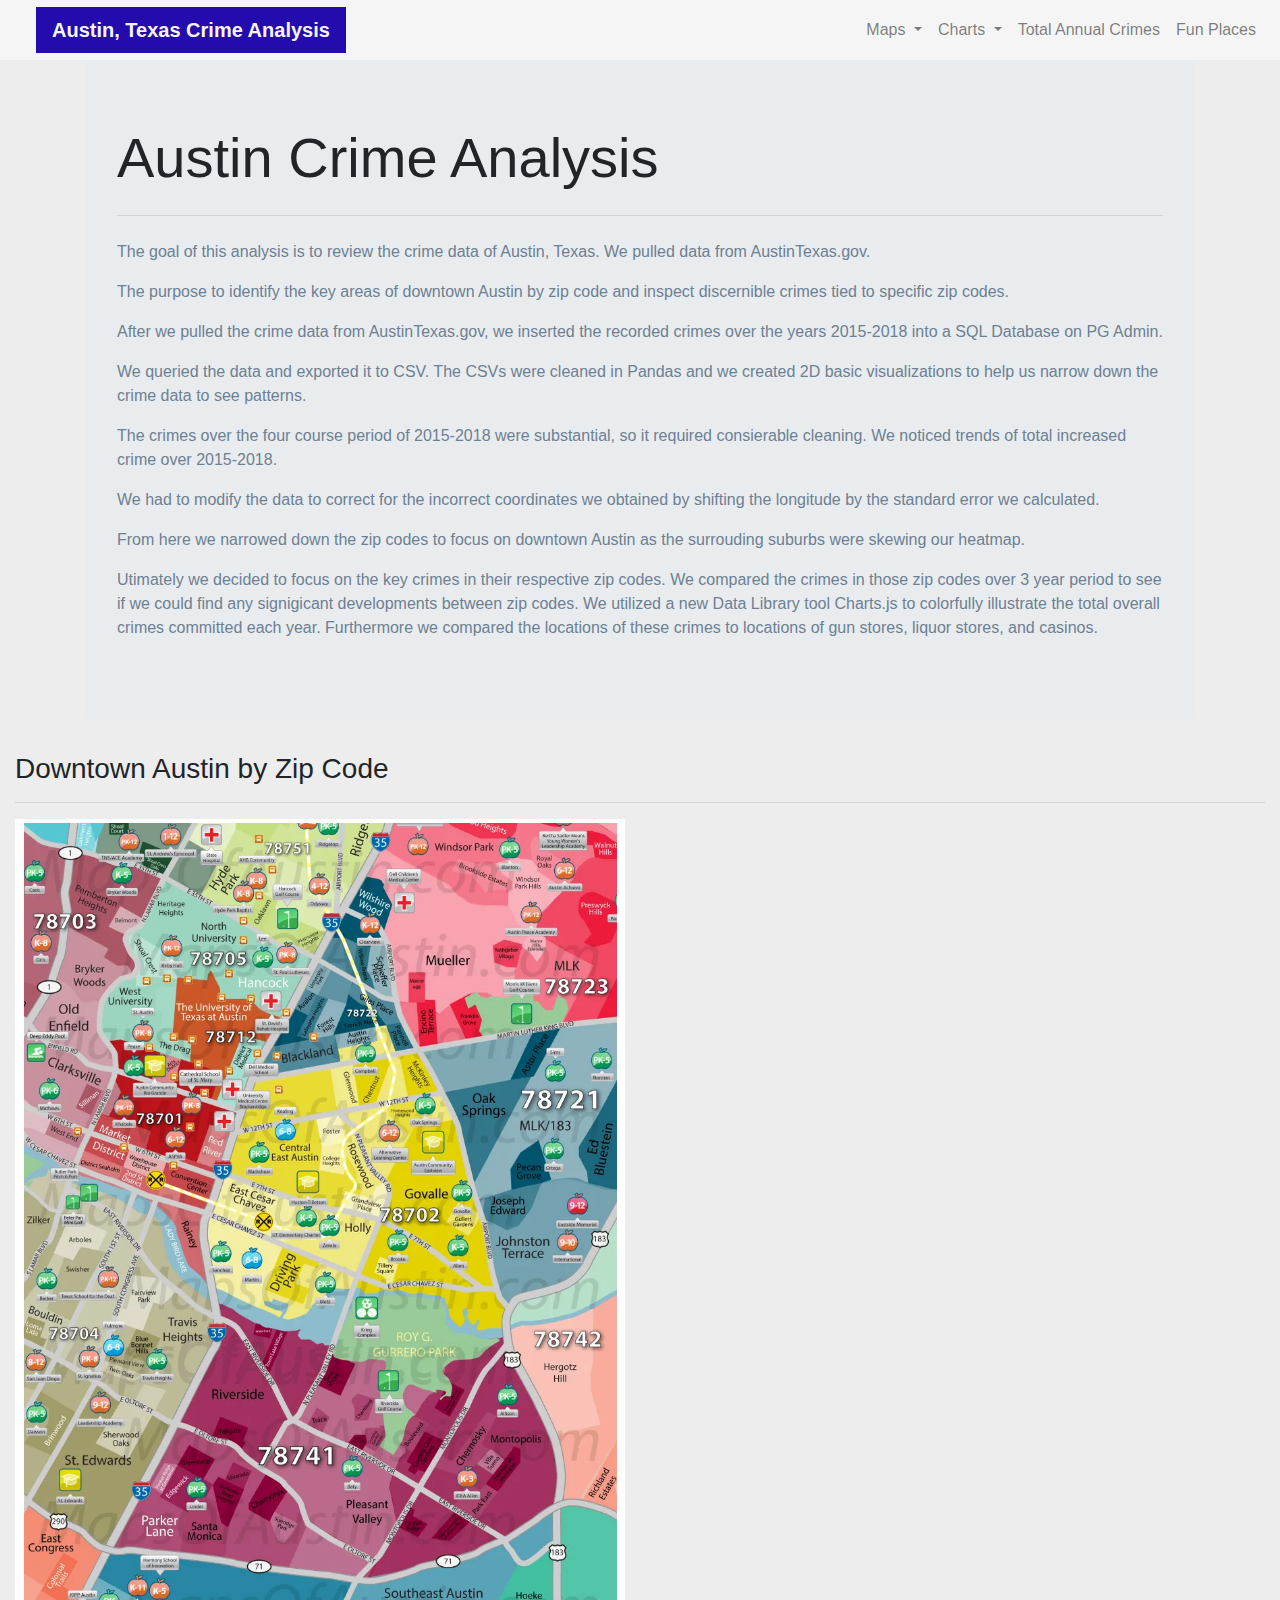
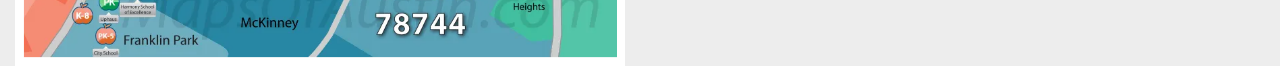
<file: HTML/index.html>
<!DOCTYPE html>
<html>

<head>
  <meta charset="utf-8" />
  <meta http-equiv="X-UA-Compatible" content="IE=edge">
  <title>Dashboard</title>
  <meta name="viewport" content="width=device-width, initial-scale=1">

  
  <link rel="stylesheet" href="https://maxcdn.bootstrapcdn.com/bootstrap/4.0.0/css/bootstrap.min.css" integrity="sha384-Gn5384xqQ1aoWXA+058RXPxPg6fy4IWvTNh0E263XmFcJlSAwiGgFAW/dAiS6JXm"
    crossorigin="anonymous">
  <link rel="stylesheet" type="text/css" href="stylesheet.css">

</head>
<body>
  
  <div class="navigation">
    <nav class="navbar navbar-expand-lg navbar-light">
      <a class="navbar-brand" style="background-color: #0bad100;" href="index.html">Austin, Texas Crime Analysis</a>
      <button class="navbar-toggler  border border-white" type="button" data-toggle="collapse" data-target="#navbarNavDropdown"
        aria-controls="navbarNavDropdown" aria-expanded="false" aria-label="Toggle navigation">
        <span class="navbar-toggler-icon"></span>
      </button>
      <div class="collapse navbar-collapse" id="navbarNavDropdown">
        <ul class="navbar-nav ml-auto">
          <li class="nav-item dropdown">
            <a class="nav-link dropdown-toggle" href="#" id="navbarDropdownMenuLink" data-toggle="dropdown"
              aria-haspopup="true" aria-expanded="false">
              Maps
            </a>
            <div class="dropdown-menu" aria-labelledby="navbarDropdownMenuLink">
              <a class="dropdown-item" href="2015map.html">2015 Crime Map</a>
              <a class="dropdown-item" href="2016map.html">2016 Crime Map</a>
              <a class="dropdown-item" href="2017map.html">2017 Crime Map</a>
              <a class="dropdown-item" href="2018map.html">2018 Crime Map</a>
            </div>
          </li>

               <li class="nav-item dropdown">
            <a class="nav-link dropdown-toggle" href="#" id="navbarDropdownMenuLink" data-toggle="dropdown"
              aria-haspopup="true" aria-expanded="false">
              Charts
            </a>
            <div class="dropdown-menu" aria-labelledby="navbarDropdownMenuLink">
              <a class="dropdown-item" href="2015chart.html">2015 Crime by Zip Chart</a>
              <a class="dropdown-item" href="2016chart.html">2016 Crime by Zip Chart</a>
              <a class="dropdown-item" href="2017chart.html">2017 Crime by Zip Chart</a>
              <a class="dropdown-item" href="2018chart.html">2018 Crime by Zip Chart</a>
            </div>
          </li>
          <li class="nav-item">
            <a class="nav-link" href="../js_library/indexjs.html">Total Annual Crimes</a>
          </li>
          <li class="nav-item">
            <a class="nav-link" href="../Leaflet_Geomap/indexleaf.html.html.">Fun Places</a>
          </li>

        </ul>
      </div>
    </nav>
  </div>

  <div class="container">
    <div class="jumbotron">
      <h1 class="display-4">Austin Crime Analysis</h1>
      <hr class="my-4">
      <p>The goal of this analysis is to review the crime data of Austin, Texas. We pulled data from AustinTexas.gov.</p>
      <p>The purpose to identify the key areas of downtown Austin by zip code and inspect discernible crimes tied to specific zip codes. </p>
      <p>After we pulled the crime data from AustinTexas.gov, we inserted the recorded crimes over the years 2015-2018 into a SQL Database on PG Admin.</p>
      <p>We queried the data and exported it to CSV. The CSVs were cleaned in Pandas and we created 2D basic visualizations to help us narrow down the crime data to see patterns.</p>
      <p>The crimes over the four course period of 2015-2018 were substantial, so it required consierable cleaning. We noticed trends of total increased crime over 2015-2018.</p>
      <p>We had to modify the data to correct for the incorrect coordinates we obtained by shifting the longitude by the standard error we calculated.</p>
      <p>From here we narrowed down the zip codes to focus on downtown Austin as the surrouding suburbs were skewing our heatmap.</p>
      <p>Utimately we decided to focus on the key crimes in their respective zip codes. We compared the crimes in those zip codes over 3 year period to see if we could find any signigicant developments between zip codes. We utilized a new Data Library tool Charts.js to colorfully illustrate the total overall crimes committed each year. Furthermore we compared the locations of these crimes to locations of gun stores, liquor stores, and casinos.</p>
        </p>
    </div>
  </div>




            <div class="col-md-50">
                <div class="col-md-12">
                    <h3>Downtown Austin by Zip Code</h3>
                    <hr>
                    <div class="row">
                        <div class="col-3 col-md-6">
                            <a href="2015chart.html"><img src="../Presentation/AustinZipMap.png" width="100%" alt="Downtown Austin by Zip Code"></a>
                        </div>
                       
                      

        

            </div>
          </div>
        </div>
      </div>
    </div>
  </div>
          
           
  <script src="https://code.jquery.com/jquery-3.2.1.slim.min.js" integrity="sha384-KJ3o2DKtIkvYIK3UENzmM7KCkRr/rE9/Qpg6aAZGJwFDMVNA/GpGFF93hXpG5KkN"
    crossorigin="anonymous"></script>
  <script src="https://cdnjs.cloudflare.com/ajax/libs/popper.js/1.12.9/umd/popper.min.js" integrity="sha384-ApNbgh9B+Y1QKtv3Rn7W3mgPxhU9K/ScQsAP7hUibX39j7fakFPskvXusvfa0b4Q"
    crossorigin="anonymous"></script>
  <script src="https://maxcdn.bootstrapcdn.com/bootstrap/4.0.0/js/bootstrap.min.js" integrity="sha384-JZR6Spejh4U02d8jOt6vLEHfe/JQGiRRSQQxSfFWpi1MquVdAyjUar5+76PVCmYl"
    crossorigin="anonymous"></script>
          
</body>
</html>
</file>
<file: HTML/stylesheet.css>
body{
    background-color: #EDEDED; 
}

.navbar{
    max-height: 60px; 
}
.navigation .navbar-brand{
    color: whitesmoke; 
    margin-left: 20px; 
    padding: inherit; 
    font-weight: bold; 
    background-color: #230bad;
    font-family:'Franklin Gothic Medium', 'Arial Narrow', Arial, sans-serif
}
.navbar{
    background-color: whitesmoke; 
    font-size: 16px; 
}
.active, .dropdown-menu .dropdown-item:active a:hover{
    background-color:#E7E7E7!important; 
}
.dropdown-item{
    color: #6D8092 !important; 
}
.dropdown .dropdown-menu .dropdown-item:active, .dropdown .dropdown-menu .dropdown-item:hover{
    background-color:#E7E7E7 !important; 
}
a{
    color: black;
    font-size: 16px; 
}
.nav-link:hover{
    background-color:#E7E7E7 !important;
   }

.navbar-brand:hover{
color: rgb(175, 175, 175) !important;
}
/* Images */
img{
    width:100% !important;
    height:100% !important;
}
.active, .panel:hover{
    border-color: #0BADA6;
    border-style: solid; 
    
}
.vizualization{
    width:50% !important;
    height:50% !important;
}


.title{
    color:#0BADA6;  
    font-family: 'Franklin Gothic Medium', 'Arial Narrow', Arial, sans-serif
    font-weight: bolder; 
    padding-top: 30px; 
}

p{
 color: #6D8092;
 font-family: 'Franklin Gothic Medium', 'Arial Narrow', Arial, sans-serif
 font-size: 16px; 
}

.box {
    margin-top: 60px; 
    margin-bottom: 62px; 
    padding: 10px 20px 15px; 
    color:black;
    background-color: white; 

  }

  .table{
    font-size: 16px; 
    border-top-color: white !important; 
}

footer{
background-color: gray; 
border-top-style: solid; 
border-top-width: 5px; 
border-top-color: #230bad;
color: white; 
min-height: 60px; 
font-family: 'Franklin Gothic Medium', 'Arial Narrow', Arial, sans-serif
font-size: 16px; 
text-align: center; 
position: fixed;
left: 0;
bottom: 0;
width: 100%;
padding-top: 16px; 
}

@media(max-width: 992px){
.navbar-expand-lg{
background-color: #230bad !important;
}
.navbar{
    max-height: none; 
    padding: inherit;
}
.navbar div{
    margin: inherit; 
    background-color: whitesmoke;  
}
.navbar-brand{
    padding: 10px !important; 
}

button{
    margin-right: 30px; 
}
button:focus {

    outline: 1px dotted;
    outline: 5px auto -webkit-focusring-color;
    
    }
}
</file>
